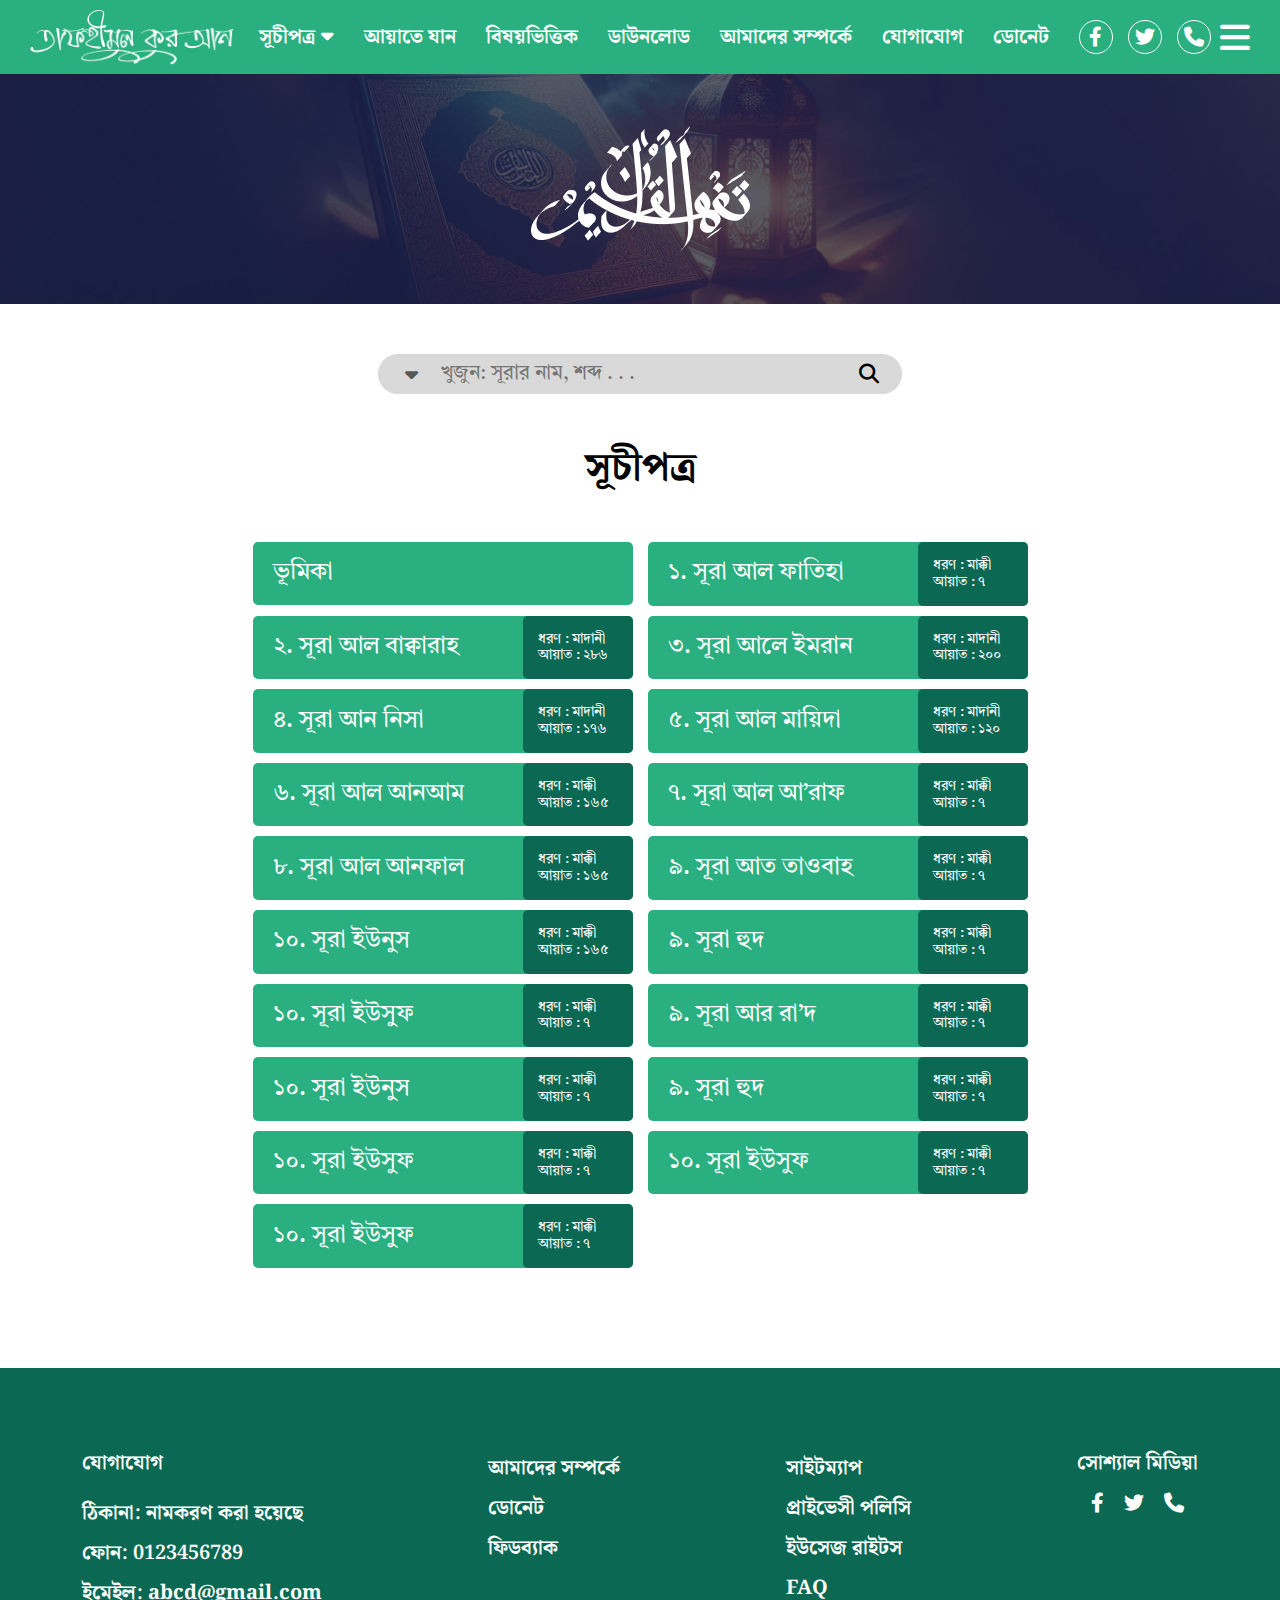
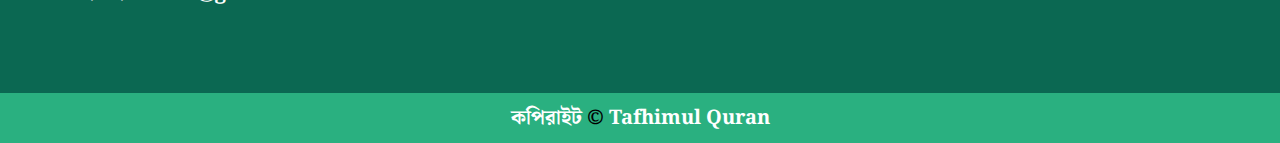
<file: index.html>
<!DOCTYPE html>
<html lang="en">

<head>
    <meta charset="UTF-8">
    <meta http-equiv="X-UA-Compatible" content="IE=edge">
    <meta name="viewport" content="width=device-width, initial-scale=1.0">
    <meta name="Classification" content="Portfolio">
    <meta name="identifier-URL" content="">
    <meta name="directory" content="submission">
    <meta name="category" content="Internet">
    <meta name="coverage" content="Worldwide">
    <meta name="distribution" content="Global">
    <meta name="rating" content="General">
    <meta name="target" content="all">
    <meta name="HandheldFriendly" content="True">
    <meta name="author" content="nextechcode">
    <meta name="developer" content="Alif Sagir">
    <meta name="developer-email" content="alifsagir99@gmail.com">
    <meta name="developer-company" content="nextechcode">
    <meta name="copyright" content="Amber-Personal-portfolio">
    <meta name="revisit" content="1 days">
    <meta name="keywords"
        content="amber, nextechcode, alif sagir, personal portfolio, professional portfolio, freelancer portfolio, creative portfolio personal, portfolio,  cv, vcard, resume, business card, business, designer, agency, html template,
 bootstrap 5, css3, sass, javaScript, responsive, clean, dark, light, sco, minimal, multiple page, modern, creative, freelancer, programmer,">
    <meta name="description" content="Personal-portfolio">
    <meta property="og:title" content="Amber-Personal-portfolio">
    <meta property="og:site_name" content="Amber-Personal-portfolio">
    <meta property="og:description" content="Amber-Personal-portfolio">
    <meta property="og:type" content="Personal portfolio">
    <meta property="og:url" content="/">
    <meta property="og:image" content="./assets/images/logo/dark_logo.png">
    <meta property="og:image:width" content="600">
    <meta property="og:image:height" content="315">
    <meta name="twitter:title" content="Amber Personal portfolio">
    <meta name="twitter:description" content="Amber Personal portfolio">
    <meta name="twitter:image" content="./assets/images/logo/dark_logo.png">
    <meta name="twitter:card" content="summary_large_image">
    <title>Tafhimul Quran</title>
    <link rel="stylesheet" href="./assets/bootstrap/bootstrap.min.css">
    <link rel="stylesheet" href="./assets/icon/fontawesome-free-6.2.0-web/css/all.min.css">
    <link rel="stylesheet" href="./assets/styles/style.css">

</head>

<body>
    <!-- navigation_area start -->
    <nav class="navigation_area">
        <div class="navigation_area_content">
            <!-- nav_logo_area start -->
            <a href="index.html" class="nav_logo_area">
                <img src="./assets/images/logo/logo.png" alt="logo">
            </a>
            <!-- nav_logo_area end -->

            <!-- nav_menu_and_social_media_area start -->
            <div class="nav_menu_and_social_media_area">
                <!-- nav_menu_area start -->
                <div class="nav_menu_area">
                    <ul>
                        <li>
                            <a class="menu" href="#">সূচীপত্র <span class="menu_icon"> <i
                                        class="fa-solid fa-sort-down"></i></span></a>
                        </li>
                        <li>
                            <a class="menu" href="#">আয়াতে যান

                                <!-- POPUP area start -->
                                <div class="form_area">
                                    <form action="#">
                                        <div class="form_input_area">
                                            <div class="form_input">
                                                <label for="#">সূরা সিলেক্ট করুন</label>
                                                <input type="text">
                                            </div>
                                            <div class="form_input">
                                                <label for="#">আয়াত নাম্বার লিখুন</label>
                                                <input type="number">
                                            </div>
                                        </div>
                                        <div class="submit_button_area">
                                            <button class="button">আয়াতে যান</button>
                                            <button class="button">তাফসীরে যান</button>
                                        </div>
                                    </form>
                                </div>
                                <!-- POPUP area end -->
                            </a>

                        </li>
                        <li>
                            <a class="menu" href="subjective.html">বিষয়ভিত্তিক </a>
                        </li>
                        <li>
                            <a class="menu" href="#">ডাউনলোড </a>
                        </li>
                        <li>
                            <a class="menu" href="#">আমাদের সম্পর্কে</a>
                        </li>
                        <li>
                            <a class="menu" href="#">যোগাযোগ</a>
                        </li>
                        <li>
                            <a class="menu" href="#">ডোনেট</a>
                        </li>
                    </ul>
                </div>
                <!-- nav_menu_area end -->

                <!-- social_media_area start -->
                <div class="social_media_area">
                    <ul>
                        <li>
                            <a class="social_media_icon" href="#">
                                <i class="fa-brands fa-facebook-f"></i>
                            </a>
                        </li>
                        <li>
                            <a class="social_media_icon" href="#">
                                <i class="fa-brands fa-twitter"></i>
                            </a>
                        </li>
                        <li>
                            <a class="social_media_icon" href="#">
                                <i class="fa-solid fa-phone"></i>
                            </a>
                        </li>
                    </ul>
                </div>
                <!-- social_media_area end -->
            </div>
            <!-- nav_menu_and_social_media_area end -->

            <!-- menu_bar_area start -->
            <div class="menu_bar_area">
                <a href="#" class="menu_bar_icon">
                    <i class="fa-solid fa-bars"></i>
                </a>
            </div>
            <!-- menu_bar_area end -->

        </div>
    </nav>
    <!-- navigation_area end -->

    <!-- banner_area start -->
    <div class="banner_area" style="background-image: url(./assets/images/banner_image/banner.png);">
        <div class="banner_area_contain" style="background-image: url(./assets/images/banner_image/banner_middle.png);">

        </div>
    </div>
    <!-- banner_area end -->

    <!-- search area start -->
    <div class="search_area">
        <div class="container">
            <div class="search_area_content">
                <form class="form_area" action="#">

                    <!-- drop_down_area start -->
                    <div class="drop_down_area">
                        <button class="drop_down_botton">
                            <i class="fa-solid fa-caret-down"></i>
                        </button>
                    </div>
                    <!-- drop_down_area end -->

                    <!-- search_title_and_search_icon_area start -->
                    <div class="search_title_and_search_icon_area">
                        <input class="input_area" type="text" placeholder="খুজুন: সূরার নাম, শব্দ . . . ">
                        <a href="#" class="seaech_icon">
                            <i class="fa-solid fa-magnifying-glass"></i>
                        </a>

                    </div>
                    <!-- search_title_and_search_icon_area end -->

                </form>
            </div>
        </div>
    </div>
    <!-- search area end -->

    <!-- table of contents start -->
    <div class="table_of_contents_area">
        <div class="container">
            <div class="table_of_contents_area_content">

                <!-- content area title start -->
                <div class="content_area_title">
                    <h2 class="title_text">
                        সূচীপত্র
                    </h2>
                </div>
                <!-- content area title end -->

                <!-- table_of_contents start -->
                <div class="table_of_contents">
                    <div class="table_content">
                        <ul>
                            <!-- item start -->
                            <li>
                                <a href="#" class="item">
                                    <div class="item_area">
                                        <!-- item_name area start -->
                                        <div class="item_name">
                                            <h2 class="introduction_title item_name_title">
                                                ভূমিকা
                                            </h2>
                                        </div>
                                    </div>
                                </a>
                            </li>
                            <!-- item end -->
                            <!-- item start -->
                            <li>
                                <a href="#" class="item">
                                    <div class="item_area">
                                        <!-- item_name area start -->
                                        <div class="item_name">
                                            <h2 class="item_name_title">
                                                ১. সূরা আল ফাতিহা
                                            </h2>
                                        </div>
                                        <!-- item_name area end -->

                                        <!-- place and ayet area start -->
                                        <div class="place_and_ayet_area">
                                            <div class="place_and_ayet_area_content">
                                                <div class="place">
                                                    <h3 class="place_title_and_place">
                                                        <span class="place_title">ধরণ :</span>
                                                        <span class="place">মাক্কী</span>

                                                    </h3>
                                                </div>
                                                <div class="ayet_area">
                                                    <h3 class="ayet_title_and_number_area">
                                                        <span class="ayet_title">আয়াত : </span>
                                                        <span class="ayet_number">৭</span>
                                                    </h3>
                                                </div>
                                            </div>
                                        </div>
                                        <!-- place and ayet area end -->
                                    </div>
                                </a>
                            </li>
                            <!-- item end -->
                            <!-- item start -->
                            <li>
                                <a href="#" class="item">
                                    <div class="item_area">
                                        <!-- item_name area start -->
                                        <div class="item_name">
                                            <h2 class="item_name_title">
                                                ২. সূরা আল বাক্বারাহ
                                            </h2>
                                        </div>
                                        <!-- item_name area end -->

                                        <!-- place and ayet area start -->
                                        <div class="place_and_ayet_area">
                                            <div class="place_and_ayet_area_content">
                                                <div class="place">
                                                    <h3 class="place_title_and_place">
                                                        <span class="place_title">ধরণ :</span>
                                                        <span class="place">মাদানী</span>

                                                    </h3>
                                                </div>
                                                <div class="ayet_area">
                                                    <h3 class="ayet_title_and_number_area">
                                                        <span class="ayet_title">আয়াত : </span>
                                                        <span class="ayet_number">২৮৬</span>
                                                    </h3>
                                                </div>
                                            </div>
                                        </div>
                                        <!-- place and ayet area end -->
                                    </div>
                                </a>
                            </li>
                            <!-- item end -->
                            <!-- item start -->
                            <li>
                                <a href="#" class="item">
                                    <div class="item_area">
                                        <!-- item_name area start -->
                                        <div class="item_name">
                                            <h2 class="item_name_title">
                                                ৩. সূরা আলে ইমরান
                                            </h2>
                                        </div>
                                        <!-- item_name area end -->

                                        <!-- place and ayet area start -->
                                        <div class="place_and_ayet_area">
                                            <div class="place_and_ayet_area_content">
                                                <div class="place">
                                                    <h3 class="place_title_and_place">
                                                        <span class="place_title">ধরণ :</span>
                                                        <span class="place">মাদানী</span>

                                                    </h3>
                                                </div>
                                                <div class="ayet_area">
                                                    <h3 class="ayet_title_and_number_area">
                                                        <span class="ayet_title">আয়াত : </span>
                                                        <span class="ayet_number">২০০</span>
                                                    </h3>
                                                </div>
                                            </div>
                                        </div>
                                        <!-- place and ayet area end -->
                                    </div>
                                </a>
                            </li>
                            <!-- item end -->
                            <!-- item start -->
                            <li>
                                <a href="#" class="item">
                                    <div class="item_area">
                                        <!-- item_name area start -->
                                        <div class="item_name">
                                            <h2 class="item_name_title">
                                                ৪. সূরা আন নিসা
                                            </h2>
                                        </div>
                                        <!-- item_name area end -->

                                        <!-- place and ayet area start -->
                                        <div class="place_and_ayet_area">
                                            <div class="place_and_ayet_area_content">
                                                <div class="place">
                                                    <h3 class="place_title_and_place">
                                                        <span class="place_title">ধরণ :</span>
                                                        <span class="place">মাদানী</span>

                                                    </h3>
                                                </div>
                                                <div class="ayet_area">
                                                    <h3 class="ayet_title_and_number_area">
                                                        <span class="ayet_title">আয়াত : </span>
                                                        <span class="ayet_number">১৭৬</span>
                                                    </h3>
                                                </div>
                                            </div>
                                        </div>
                                        <!-- place and ayet area end -->
                                    </div>
                                </a>
                            </li>
                            <!-- item end -->
                            <!-- item start -->
                            <li>
                                <a href="#" class="item">
                                    <div class="item_area">
                                        <!-- item_name area start -->
                                        <div class="item_name">
                                            <h2 class="item_name_title">
                                                ৫. সূরা আল মায়িদা
                                            </h2>
                                        </div>
                                        <!-- item_name area end -->

                                        <!-- place and ayet area start -->
                                        <div class="place_and_ayet_area">
                                            <div class="place_and_ayet_area_content">
                                                <div class="place">
                                                    <h3 class="place_title_and_place">
                                                        <span class="place_title">ধরণ :</span>
                                                        <span class="place">মাদানী</span>

                                                    </h3>
                                                </div>
                                                <div class="ayet_area">
                                                    <h3 class="ayet_title_and_number_area">
                                                        <span class="ayet_title">আয়াত : </span>
                                                        <span class="ayet_number">১২০</span>
                                                    </h3>
                                                </div>
                                            </div>
                                        </div>
                                        <!-- place and ayet area end -->
                                    </div>
                                </a>
                            </li>
                            <!-- item end -->
                            <!-- item start -->
                            <li>
                                <a href="#" class="item">
                                    <div class="item_area">
                                        <!-- item_name area start -->
                                        <div class="item_name">
                                            <h2 class="item_name_title">
                                                ৬. সূরা আল আনআম
                                            </h2>
                                        </div>
                                        <!-- item_name area end -->

                                        <!-- place and ayet area start -->
                                        <div class="place_and_ayet_area">
                                            <div class="place_and_ayet_area_content">
                                                <div class="place">
                                                    <h3 class="place_title_and_place">
                                                        <span class="place_title">ধরণ :</span>
                                                        <span class="place">মাক্কী</span>

                                                    </h3>
                                                </div>
                                                <div class="ayet_area">
                                                    <h3 class="ayet_title_and_number_area">
                                                        <span class="ayet_title">আয়াত : </span>
                                                        <span class="ayet_number">১৬৫</span>
                                                    </h3>
                                                </div>
                                            </div>
                                        </div>
                                        <!-- place and ayet area end -->
                                    </div>
                                </a>
                            </li>
                            <!-- item end -->
                            <!-- item start -->
                            <li>
                                <a href="#" class="item">
                                    <div class="item_area">
                                        <!-- item_name area start -->
                                        <div class="item_name">
                                            <h2 class="item_name_title">
                                                ৭. সূরা আল আ’রাফ
                                            </h2>
                                        </div>
                                        <!-- item_name area end -->

                                        <!-- place and ayet area start -->
                                        <div class="place_and_ayet_area">
                                            <div class="place_and_ayet_area_content">
                                                <div class="place">
                                                    <h3 class="place_title_and_place">
                                                        <span class="place_title">ধরণ :</span>
                                                        <span class="place">মাক্কী</span>

                                                    </h3>
                                                </div>
                                                <div class="ayet_area">
                                                    <h3 class="ayet_title_and_number_area">
                                                        <span class="ayet_title">আয়াত : </span>
                                                        <span class="ayet_number">৭</span>
                                                    </h3>
                                                </div>
                                            </div>
                                        </div>
                                        <!-- place and ayet area end -->
                                    </div>
                                </a>
                            </li>
                            <!-- item end -->
                            <!-- item start -->
                            <li>
                                <a href="#" class="item">
                                    <div class="item_area">
                                        <!-- item_name area start -->
                                        <div class="item_name">
                                            <h2 class="item_name_title">
                                                ৮. সূরা আল আনফাল
                                            </h2>
                                        </div>
                                        <!-- item_name area end -->

                                        <!-- place and ayet area start -->
                                        <div class="place_and_ayet_area">
                                            <div class="place_and_ayet_area_content">
                                                <div class="place">
                                                    <h3 class="place_title_and_place">
                                                        <span class="place_title">ধরণ :</span>
                                                        <span class="place">মাক্কী</span>

                                                    </h3>
                                                </div>
                                                <div class="ayet_area">
                                                    <h3 class="ayet_title_and_number_area">
                                                        <span class="ayet_title">আয়াত : </span>
                                                        <span class="ayet_number">১৬৫</span>
                                                    </h3>
                                                </div>
                                            </div>
                                        </div>
                                        <!-- place and ayet area end -->
                                    </div>
                                </a>
                            </li>
                            <!-- item end -->
                            <!-- item start -->
                            <li>
                                <a href="#" class="item">
                                    <div class="item_area">
                                        <!-- item_name area start -->
                                        <div class="item_name">
                                            <h2 class="item_name_title">
                                                ৯. সূরা আত তাওবাহ
                                            </h2>
                                        </div>
                                        <!-- item_name area end -->

                                        <!-- place and ayet area start -->
                                        <div class="place_and_ayet_area">
                                            <div class="place_and_ayet_area_content">
                                                <div class="place">
                                                    <h3 class="place_title_and_place">
                                                        <span class="place_title">ধরণ :</span>
                                                        <span class="place">মাক্কী</span>

                                                    </h3>
                                                </div>
                                                <div class="ayet_area">
                                                    <h3 class="ayet_title_and_number_area">
                                                        <span class="ayet_title">আয়াত : </span>
                                                        <span class="ayet_number">৭</span>
                                                    </h3>
                                                </div>
                                            </div>
                                        </div>
                                        <!-- place and ayet area end -->
                                    </div>
                                </a>
                            </li>
                            <!-- item end -->
                            <!-- item start -->
                            <li>
                                <a href="#" class="item">
                                    <div class="item_area">
                                        <!-- item_name area start -->
                                        <div class="item_name">
                                            <h2 class="item_name_title">
                                                ১০. সূরা ইউনুস
                                            </h2>
                                        </div>
                                        <!-- item_name area end -->

                                        <!-- place and ayet area start -->
                                        <div class="place_and_ayet_area">
                                            <div class="place_and_ayet_area_content">
                                                <div class="place">
                                                    <h3 class="place_title_and_place">
                                                        <span class="place_title">ধরণ :</span>
                                                        <span class="place">মাক্কী</span>

                                                    </h3>
                                                </div>
                                                <div class="ayet_area">
                                                    <h3 class="ayet_title_and_number_area">
                                                        <span class="ayet_title">আয়াত : </span>
                                                        <span class="ayet_number">১৬৫</span>
                                                    </h3>
                                                </div>
                                            </div>
                                        </div>
                                        <!-- place and ayet area end -->
                                    </div>
                                </a>
                            </li>
                            <!-- item end -->
                            <!-- item start -->
                            <li>
                                <a href="#" class="item">
                                    <div class="item_area">
                                        <!-- item_name area start -->
                                        <div class="item_name">
                                            <h2 class="item_name_title">
                                                ৯. সূরা হুদ
                                            </h2>
                                        </div>
                                        <!-- item_name area end -->

                                        <!-- place and ayet area start -->
                                        <div class="place_and_ayet_area">
                                            <div class="place_and_ayet_area_content">
                                                <div class="place">
                                                    <h3 class="place_title_and_place">
                                                        <span class="place_title">ধরণ :</span>
                                                        <span class="place">মাক্কী</span>

                                                    </h3>
                                                </div>
                                                <div class="ayet_area">
                                                    <h3 class="ayet_title_and_number_area">
                                                        <span class="ayet_title">আয়াত : </span>
                                                        <span class="ayet_number">৭</span>
                                                    </h3>
                                                </div>
                                            </div>
                                        </div>
                                        <!-- place and ayet area end -->
                                    </div>
                                </a>
                            </li>
                            <!-- item end -->
                            <!-- item start -->
                            <li>
                                <a href="#" class="item">
                                    <div class="item_area">
                                        <!-- item_name area start -->
                                        <div class="item_name">
                                            <h2 class="item_name_title">
                                                ১০. সূরা ইউসুফ
                                            </h2>
                                        </div>
                                        <!-- item_name area end -->

                                        <!-- place and ayet area start -->
                                        <div class="place_and_ayet_area">
                                            <div class="place_and_ayet_area_content">
                                                <div class="place">
                                                    <h3 class="place_title_and_place">
                                                        <span class="place_title">ধরণ :</span>
                                                        <span class="place">মাক্কী</span>

                                                    </h3>
                                                </div>
                                                <div class="ayet_area">
                                                    <h3 class="ayet_title_and_number_area">
                                                        <span class="ayet_title">আয়াত : </span>
                                                        <span class="ayet_number">৭</span>
                                                    </h3>
                                                </div>
                                            </div>
                                        </div>
                                        <!-- place and ayet area end -->
                                    </div>
                                </a>
                            </li>
                            <!-- item end -->
                            <!-- item start -->
                            <li>
                                <a href="#" class="item">
                                    <div class="item_area">
                                        <!-- item_name area start -->
                                        <div class="item_name">
                                            <h2 class="item_name_title">
                                                ৯. সূরা আর রা’দ
                                            </h2>
                                        </div>
                                        <!-- item_name area end -->

                                        <!-- place and ayet area start -->
                                        <div class="place_and_ayet_area">
                                            <div class="place_and_ayet_area_content">
                                                <div class="place">
                                                    <h3 class="place_title_and_place">
                                                        <span class="place_title">ধরণ :</span>
                                                        <span class="place">মাক্কী</span>

                                                    </h3>
                                                </div>
                                                <div class="ayet_area">
                                                    <h3 class="ayet_title_and_number_area">
                                                        <span class="ayet_title">আয়াত : </span>
                                                        <span class="ayet_number">৭</span>
                                                    </h3>
                                                </div>
                                            </div>
                                        </div>
                                        <!-- place and ayet area end -->
                                    </div>
                                </a>
                            </li>
                            <!-- item end -->
                            <!-- item start -->
                            <li>
                                <a href="#" class="item">
                                    <div class="item_area">
                                        <!-- item_name area start -->
                                        <div class="item_name">
                                            <h2 class="item_name_title">
                                                ১০. সূরা ইউনুস
                                            </h2>
                                        </div>
                                        <!-- item_name area end -->

                                        <!-- place and ayet area start -->
                                        <div class="place_and_ayet_area">
                                            <div class="place_and_ayet_area_content">
                                                <div class="place">
                                                    <h3 class="place_title_and_place">
                                                        <span class="place_title">ধরণ :</span>
                                                        <span class="place">মাক্কী</span>

                                                    </h3>
                                                </div>
                                                <div class="ayet_area">
                                                    <h3 class="ayet_title_and_number_area">
                                                        <span class="ayet_title">আয়াত : </span>
                                                        <span class="ayet_number">৭</span>
                                                    </h3>
                                                </div>
                                            </div>
                                        </div>
                                        <!-- place and ayet area end -->
                                    </div>
                                </a>
                            </li>
                            <!-- item end -->
                            <!-- item start -->
                            <li>
                                <a href="#" class="item">
                                    <div class="item_area">
                                        <!-- item_name area start -->
                                        <div class="item_name">
                                            <h2 class="item_name_title">
                                                ৯. সূরা হুদ
                                            </h2>
                                        </div>
                                        <!-- item_name area end -->

                                        <!-- place and ayet area start -->
                                        <div class="place_and_ayet_area">
                                            <div class="place_and_ayet_area_content">
                                                <div class="place">
                                                    <h3 class="place_title_and_place">
                                                        <span class="place_title">ধরণ :</span>
                                                        <span class="place">মাক্কী</span>

                                                    </h3>
                                                </div>
                                                <div class="ayet_area">
                                                    <h3 class="ayet_title_and_number_area">
                                                        <span class="ayet_title">আয়াত : </span>
                                                        <span class="ayet_number">৭</span>
                                                    </h3>
                                                </div>
                                            </div>
                                        </div>
                                        <!-- place and ayet area end -->
                                    </div>
                                </a>
                            </li>
                            <!-- item end -->
                            <!-- item start -->
                            <li>
                                <a href="#" class="item">
                                    <div class="item_area">
                                        <!-- item_name area start -->
                                        <div class="item_name">
                                            <h2 class="item_name_title">
                                                ১০. সূরা ইউসুফ
                                            </h2>
                                        </div>
                                        <!-- item_name area end -->

                                        <!-- place and ayet area start -->
                                        <div class="place_and_ayet_area">
                                            <div class="place_and_ayet_area_content">
                                                <div class="place">
                                                    <h3 class="place_title_and_place">
                                                        <span class="place_title">ধরণ :</span>
                                                        <span class="place">মাক্কী</span>

                                                    </h3>
                                                </div>
                                                <div class="ayet_area">
                                                    <h3 class="ayet_title_and_number_area">
                                                        <span class="ayet_title">আয়াত : </span>
                                                        <span class="ayet_number">৭</span>
                                                    </h3>
                                                </div>
                                            </div>
                                        </div>
                                        <!-- place and ayet area end -->
                                    </div>
                                </a>
                            </li>
                            <!-- item end -->
                            <!-- item start -->
                            <li>
                                <a href="#" class="item">
                                    <div class="item_area">
                                        <!-- item_name area start -->
                                        <div class="item_name">
                                            <h2 class="item_name_title">
                                                ১০. সূরা ইউসুফ
                                            </h2>
                                        </div>
                                        <!-- item_name area end -->

                                        <!-- place and ayet area start -->
                                        <div class="place_and_ayet_area">
                                            <div class="place_and_ayet_area_content">
                                                <div class="place">
                                                    <h3 class="place_title_and_place">
                                                        <span class="place_title">ধরণ :</span>
                                                        <span class="place">মাক্কী</span>

                                                    </h3>
                                                </div>
                                                <div class="ayet_area">
                                                    <h3 class="ayet_title_and_number_area">
                                                        <span class="ayet_title">আয়াত : </span>
                                                        <span class="ayet_number">৭</span>
                                                    </h3>
                                                </div>
                                            </div>
                                        </div>
                                        <!-- place and ayet area end -->
                                    </div>
                                </a>
                            </li>
                            <!-- item end -->
                            <!-- item start -->
                            <li>
                                <a href="#" class="item">
                                    <div class="item_area">
                                        <!-- item_name area start -->
                                        <div class="item_name">
                                            <h2 class="item_name_title">
                                                ১০. সূরা ইউসুফ
                                            </h2>
                                        </div>
                                        <!-- item_name area end -->

                                        <!-- place and ayet area start -->
                                        <div class="place_and_ayet_area">
                                            <div class="place_and_ayet_area_content">
                                                <div class="place">
                                                    <h3 class="place_title_and_place">
                                                        <span class="place_title">ধরণ :</span>
                                                        <span class="place">মাক্কী</span>

                                                    </h3>
                                                </div>
                                                <div class="ayet_area">
                                                    <h3 class="ayet_title_and_number_area">
                                                        <span class="ayet_title">আয়াত : </span>
                                                        <span class="ayet_number">৭</span>
                                                    </h3>
                                                </div>
                                            </div>
                                        </div>
                                        <!-- place and ayet area end -->
                                    </div>
                                </a>
                            </li>
                            <!-- item end -->

                        </ul>
                    </div>

                </div>
                <!-- table_of_contents end-->

            </div>
        </div>
    </div>
    <!-- table of contents end -->

    <!-- footer_area start -->
    <div class="footer_area">
        <div class="container">
            <div class="footer_area_content">

                <ul>
                    <li>
                        <div class="footer_content_title">
                            <p class="footer_content_title_text">যোগাযোগ</p>
                        </div>

                        <div class="footer_content_area">
                            <div class="footer_content">
                                <span class="content_title">ঠিকানা:</span>
                                <a href="#" class="content">নামকরণ করা হয়েছে</a>
                            </div>
                            <div class="footer_content">
                                <span class="content_title">ফোন:</span>
                                <a href="#" class="content">0123456789</a>
                            </div>
                            <div class="footer_content">
                                <span class="content_title">ইমেইল:</span>
                                <a href="#" class="content">abcd@gmail.com</a>
                            </div>
                        </div>

                    </li>
                    <li>
                        <div class="footer_content_area">
                            <div class="footer_content">
                                <a href="#" class="content">আমাদের সম্পর্কে</a>
                            </div>
                            <div class="footer_content">
                                <a href="#" class="content">ডোনেট</a>
                            </div>
                            <div class="footer_content">
                                <a href="#" class="content">ফিডব্যাক</a>
                            </div>
                        </div>

                    </li>
                    <li>
                        <div class="footer_content_area">
                            <div class="footer_content">
                                <a href="#" class="content">সাইটম্যাপ</a>
                            </div>
                            <div class="footer_content">
                                <a href="#" class="content">প্রাইভেসী পলিসি</a>
                            </div>
                            <div class="footer_content">
                                <a href="#" class="content">ইউসেজ রাইটস</a>
                            </div>
                            <div class="footer_content">
                                <a href="#" class="content">FAQ</a>
                            </div>
                        </div>

                    </li>
                    <li>
                        <div class="footer_content_title">
                            <p class="footer_content_title_text">সোশ্যাল মিডিয়া</p>
                        </div>

                        <div class="footer_social_media">
                            <div class="footer_social_media_area">
                                <div class="social_media">
                                    <a href="#" class="social_media_icon"><i class="fa-brands fa-facebook-f"></i></a>
                                </div>
                                <div class="social_media">
                                    <a href="#" class="social_media_icon"><i class="fa-brands fa-twitter"></i></a>
                                </div>
                                <div class="social_media">
                                    <a href="#" class="social_media_icon"><i class="fa-solid fa-phone"></i></a>
                                </div>
                            </div>
                        </div>

                    </li>

                </ul>

            </div>
        </div>
    </div>
    <div class="copyright_area">
        <div class="container">
            <div class="copyright_area_content">
                <span class="copyright_text">
                    কপিরাইট <span class="copyright_icon">©</span>  <a href="#" class="copyright_click">Tafhimul Quran</a> 
                </span>
            </div>
        </div>
    </div>
    <!-- footer_area end-->

</body>

</html>
</file>
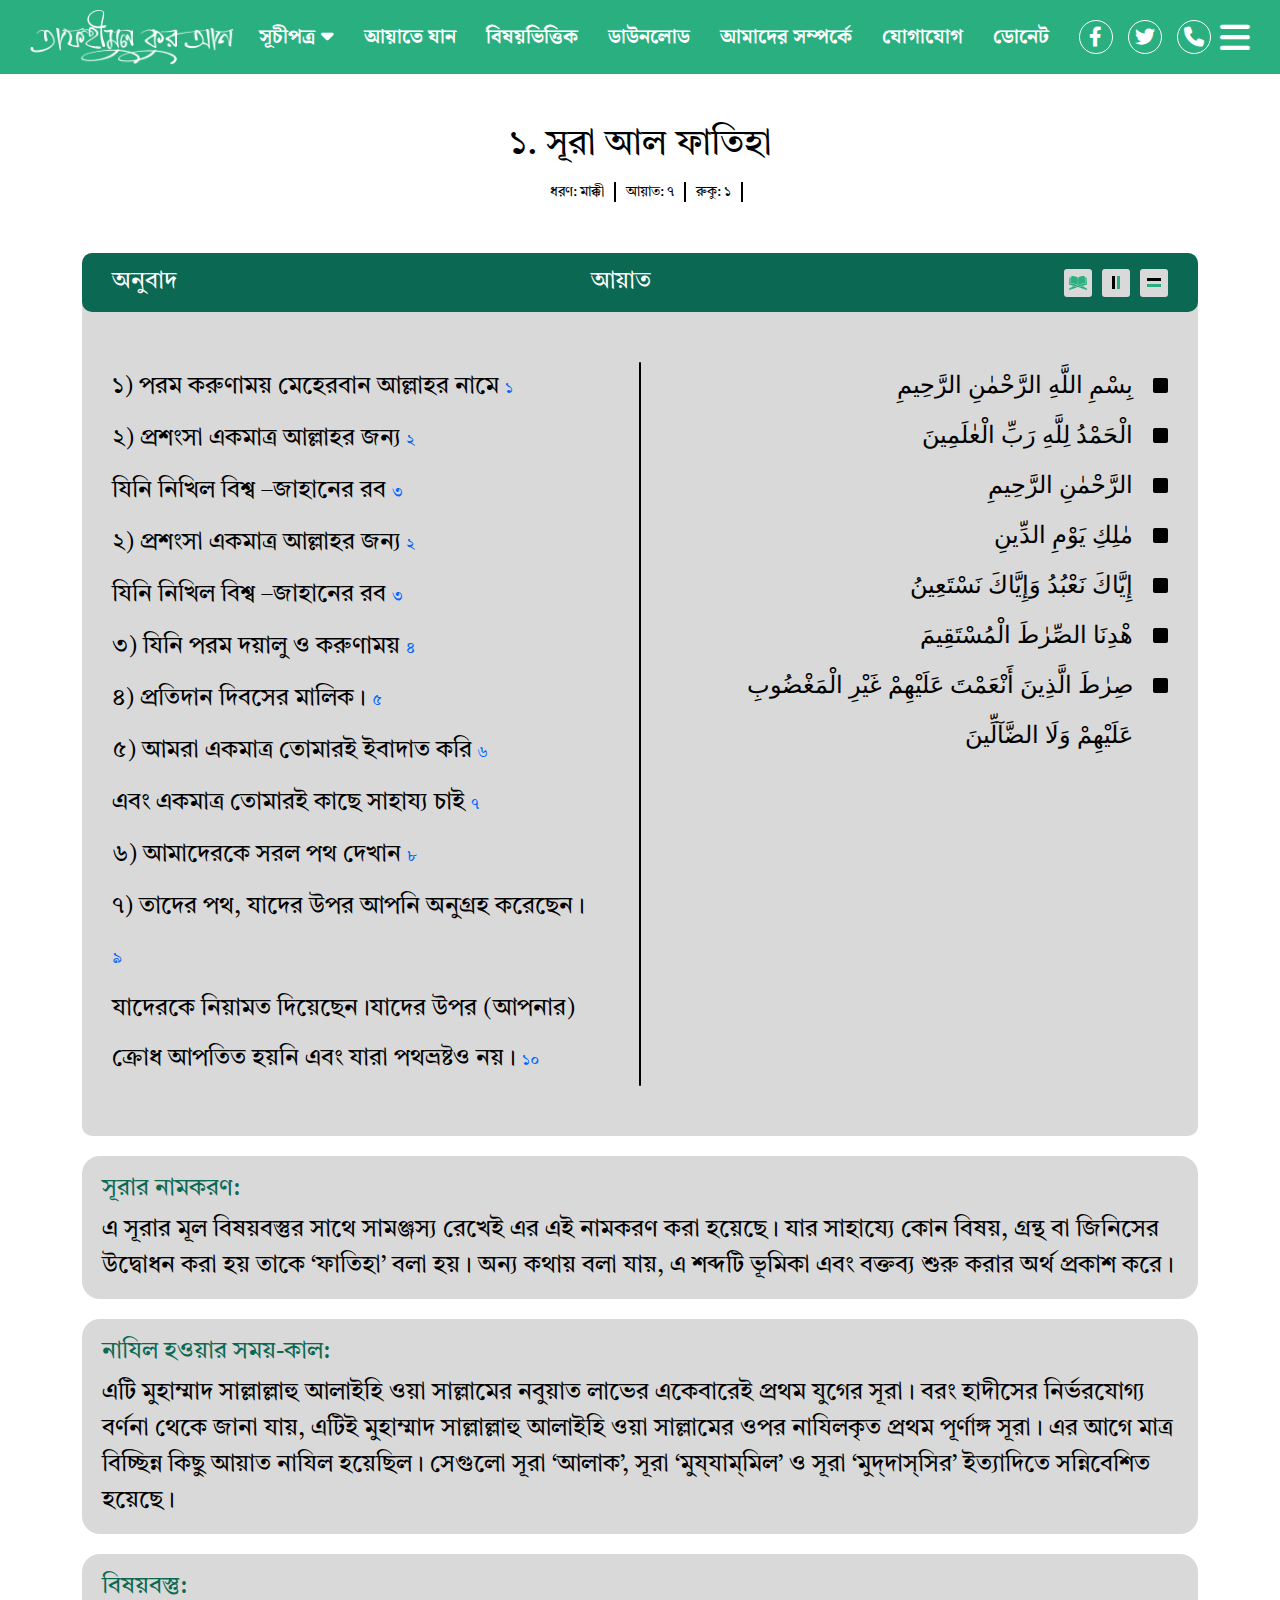
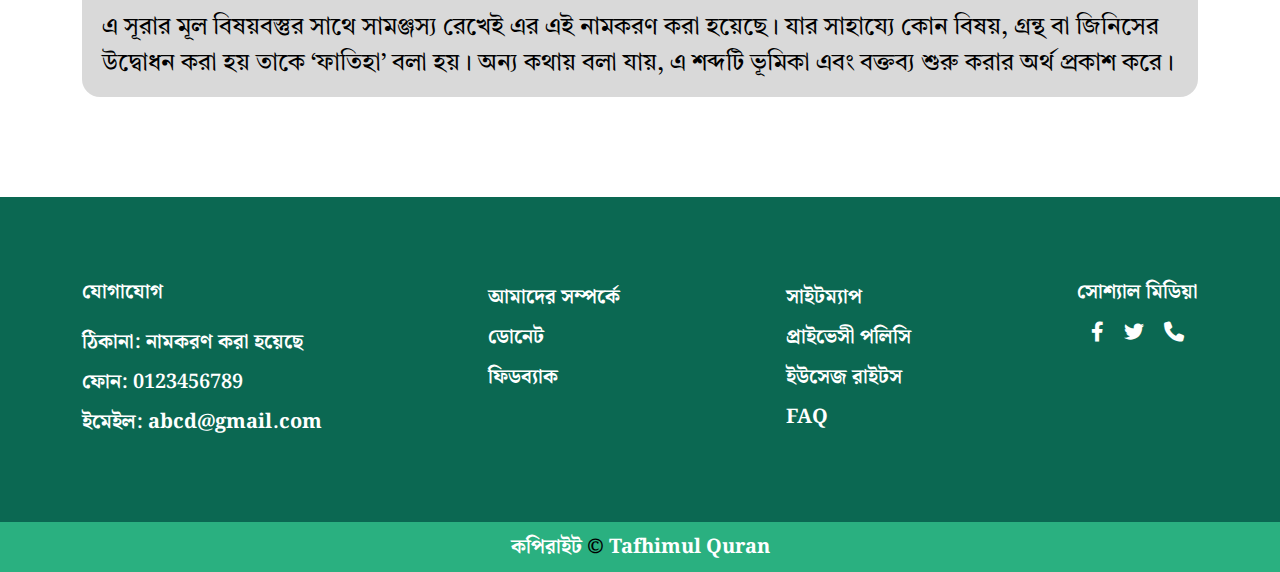
<file: subjective.html>
<!DOCTYPE html>
<html lang="en">

<head>
    <meta charset="UTF-8">
    <meta http-equiv="X-UA-Compatible" content="IE=edge">
    <meta name="viewport" content="width=device-width, initial-scale=1.0">
    <meta name="Classification" content="Portfolio">
    <meta name="identifier-URL" content="">
    <meta name="directory" content="submission">
    <meta name="category" content="Internet">
    <meta name="coverage" content="Worldwide">
    <meta name="distribution" content="Global">
    <meta name="rating" content="General">
    <meta name="target" content="all">
    <meta name="HandheldFriendly" content="True">
    <meta name="author" content="nextechcode">
    <meta name="developer" content="Alif Sagir">
    <meta name="developer-email" content="alifsagir99@gmail.com">
    <meta name="developer-company" content="nextechcode">
    <meta name="copyright" content="Amber-Personal-portfolio">
    <meta name="revisit" content="1 days">
    <meta name="keywords"
        content="amber, nextechcode, alif sagir, personal portfolio, professional portfolio, freelancer portfolio, creative portfolio personal, portfolio,  cv, vcard, resume, business card, business, designer, agency, html template,
 bootstrap 5, css3, sass, javaScript, responsive, clean, dark, light, sco, minimal, multiple page, modern, creative, freelancer, programmer,">
    <meta name="description" content="Personal-portfolio">
    <meta property="og:title" content="Amber-Personal-portfolio">
    <meta property="og:site_name" content="Amber-Personal-portfolio">
    <meta property="og:description" content="Amber-Personal-portfolio">
    <meta property="og:type" content="Personal portfolio">
    <meta property="og:url" content="/">
    <meta property="og:image" content="./assets/images/logo/dark_logo.png">
    <meta property="og:image:width" content="600">
    <meta property="og:image:height" content="315">
    <meta name="twitter:title" content="Amber Personal portfolio">
    <meta name="twitter:description" content="Amber Personal portfolio">
    <meta name="twitter:image" content="./assets/images/logo/dark_logo.png">
    <meta name="twitter:card" content="summary_large_image">
    <title>Tafhimul Quran</title>
    <link rel="stylesheet" href="./assets/bootstrap/bootstrap.min.css">
    <link rel="stylesheet" href="./assets/icon/fontawesome-free-6.2.0-web/css/all.min.css">
    <link rel="stylesheet" href="./assets/styles/style.css">

</head>

<body>
    <!-- navigation_area start -->
    <nav class="navigation_area">
        <div class="navigation_area_content">
            <!-- nav_logo_area start -->
            <a href="index.html" class="nav_logo_area">
                <img src="./assets/images/logo/logo.png" alt="logo">
            </a>
            <!-- nav_logo_area end -->

            <!-- nav_menu_and_social_media_area start -->
            <div class="nav_menu_and_social_media_area">
                <!-- nav_menu_area start -->
                <div class="nav_menu_area">
                    <ul>
                        <li>
                            <a class="menu" href="#">সূচীপত্র <span class="menu_icon"> <i
                                        class="fa-solid fa-sort-down"></i></span></a>
                        </li>
                        <li>
                            <a class="menu" href="#">আয়াতে যান

                                <!-- POPUP area start -->
                                <div class="form_area">
                                    <form action="#">
                                        <div class="form_input_area">
                                            <div class="form_input">
                                                <label for="#">সূরা সিলেক্ট করুন</label>
                                                <input type="text">
                                            </div>
                                            <div class="form_input">
                                                <label for="#">আয়াত নাম্বার লিখুন</label>
                                                <input type="number">
                                            </div>
                                        </div>
                                        <div class="submit_button_area">
                                            <button class="button">আয়াতে যান</button>
                                            <button class="button">তাফসীরে যান</button>
                                        </div>
                                    </form>
                                </div>
                                <!-- POPUP area end -->
                            </a>

                        </li>
                        <li>
                            <a class="menu" href="subjective.html">বিষয়ভিত্তিক </a>
                        </li>
                        <li>
                            <a class="menu" href="#">ডাউনলোড </a>
                        </li>
                        <li>
                            <a class="menu" href="#">আমাদের সম্পর্কে</a>
                        </li>
                        <li>
                            <a class="menu" href="#">যোগাযোগ</a>
                        </li>
                        <li>
                            <a class="menu" href="#">ডোনেট</a>
                        </li>
                    </ul>
                </div>
                <!-- nav_menu_area end -->

                <!-- social_media_area start -->
                <div class="social_media_area">
                    <ul>
                        <li>
                            <a class="social_media_icon" href="#">
                                <i class="fa-brands fa-facebook-f"></i>
                            </a>
                        </li>
                        <li>
                            <a class="social_media_icon" href="#">
                                <i class="fa-brands fa-twitter"></i>
                            </a>
                        </li>
                        <li>
                            <a class="social_media_icon" href="#">
                                <i class="fa-solid fa-phone"></i>
                            </a>
                        </li>
                    </ul>
                </div>
                <!-- social_media_area end -->
            </div>
            <!-- nav_menu_and_social_media_area end -->

            <!-- menu_bar_area start -->
            <div class="menu_bar_area">
                <a href="#" class="menu_bar_icon">
                    <i class="fa-solid fa-bars"></i>
                </a>
            </div>
            <!-- menu_bar_area end -->

        </div>
    </nav>
    <!-- navigation_area end -->

    <!-- sura_name_area start -->
    <div class="sura_name_area">
        <div class="container">
            <div class="sura_name_area_content">

                <div class="sura_name">
                    <h2 class="sura_name_title">
                        <span class="title_text">
                            ১.
                        </span>
                        <span class="title_text">
                            সূরা আল ফাতিহা
                        </span>

                    </h2>
                </div>

                <div class="sura_type_ayet_ruku_area">
                    <div class="type_area type_ayet_ruku_text">
                        <span class="text">
                            ধরণ:
                        </span>
                        <span class="text">
                            মাক্কী
                        </span>
                    </div>
                    <div class="ayet_area type_ayet_ruku_text">
                        <span class="text">
                            আয়াত:
                        </span>
                        <span class="text">
                            ৭
                        </span>
                    </div>
                    <div class="ruku_area type_ayet_ruku_text">
                        <span class="text">
                            রুকু:
                        </span>
                        <span class="text">
                            ১
                        </span>
                    </div>
                </div>

            </div>
        </div>
    </div>
    <!-- sura_name_area end -->

    <!-- sura_and_translation_area start -->
    <div class="sura_and_translation_area">
        <div class="container">
            <div class="sura_and_translation_area_content">

                <!-- translation_and_ayet-title area start-->
                <div class="translation-title_ayet-title_and_site-menu">
                    <div class="translation-title translation_and_ayet-title">
                        <h2 class="text">অনুবাদ</h2>
                    </div>
                    <div class="ayet-title translation_and_ayet-title">
                        <h2 class="text">আয়াত</h2>
                    </div>
                    <div class="site-menu">
                        <ul>
                            <li>
                                <a href="#">
                                    <img src="./assets/images/sura_details_area/quran.png" alt="quran">
                                </a>
                                <a href="#" class="grip-lines-vertical_a">
                                    <span class="grip-lines-vertical"></span>
                                    <span class="grip-lines-vertical grip-lines-vertical_2"></span>
                                </a>
                                <a href="#" class="grip-lines_a">

                                    <span class="grip-lines"></span>
                                    <span class="grip-lines grip-lines_2"></span>
                                </a>
                            </li>
                        </ul>
                    </div>
                </div>
                <!-- translation_and_ayet-title area end-->

                <!-- sura_and_translation area start -->
                <div class="sura_and_translation">
                    <!-- translation_area start -->
                    <div class="translation_area">
                        <ul>
                            <li>
                                <p class="translation_text">
                                    <a href="#" class="text_click">
                                        <span>১)</span>
                                        <span>পরম করুণাময় মেহেরবান আল্লাহর নামে <span class="ruku_no">১</span></span>
                                    </a>
                                </p>
                            </li>

                            <li>
                                <p class="translation_text">
                                    <a href="#" class="text_click">
                                        <span>২)</span>
                                        <span> প্রশংসা একমাত্র আল্লাহর জন্য </span>
                                        <span class="ruku_no">২</span>
                                    </a>
                                    <a href="#" class="text_click">
                                        <span> যিনি নিখিল বিশ্ব –জাহানের রব <span class="ruku_no">৩</span></span>
                                    </a>

                                </p>
                            </li>
                            <li>
                                <p class="translation_text">
                                    <a href="#" class="text_click">
                                        <span>২)</span>
                                        <span> প্রশংসা একমাত্র আল্লাহর জন্য </span>
                                        <span class="ruku_no">২</span>
                                    </a>
                                    <a href="#" class="text_click">
                                        <span> যিনি নিখিল বিশ্ব –জাহানের রব <span class="ruku_no">৩</span></span>
                                    </a>
                                </p>
                            </li>
                            <li>
                                <p class="translation_text">
                                    <a href="#" class="text_click"><span>৩)</span>
                                        <span>যিনি পরম দয়ালু ও করুণাময় <span class="ruku_no">৪</span></span>
                                    </a>
                                </p>
                            </li>
                            <li>
                                <p class="translation_text">
                                    <a href="#" class="text_click">
                                        <span>৪)</span>
                                        <span> প্রতিদান দিবসের মালিক। <span class="ruku_no">৫</span></span>
                                    </a>
                                </p>
                            </li>
                            <li>
                                <p class="translation_text">
                                    <a href="#" class="text_click">
                                        <span>৫)</span>
                                        <span>আমরা একমাত্র তোমারই ইবাদাত করি</span>
                                        <span class="ruku_no">৬</span>
                                    </a>
                                    <a href="#" class="text_click">
                                        <span>এবং একমাত্র তোমারই কাছে সাহায্য চাই <span class="ruku_no">৭</span></span>
                                    </a>

                                </p>
                            </li>
                            <li>
                                <p class="translation_text">
                                    <a href="#" class="text_click">
                                        <span>৬)</span>
                                        <span>আমাদেরকে সরল পথ দেখান <span class="ruku_no">৮</span></span>
                                    </a>
                                </p>
                            </li>
                            <li>
                                <p class="translation_text">
                                    <a href="#" class="text_click">
                                        <span>৭)</span>
                                        <span>তাদের পথ, যাদের উপর আপনি অনুগ্রহ করেছেন। </span>
                                        <span class="ruku_no">৯</span>
                                    </a>
                                    <a href="#" class="text_click">
                                        <span>যাদেরকে নিয়ামত দিয়েছেন।যাদের উপর (আপনার) ক্রোধ
                                            আপতিত হয়নি এবং যারা পথভ্রষ্টও নয়। <span class="ruku_no">১০</span> </span>
                                    </a>
                                </p>
                            </li>
                        </ul>
                    </div>
                    <!-- translation_area end -->

                    <!-- sura_area start -->
                    <div class="sura_area">
                        <ul>
                            <li>
                                <p class="sura_text">
                                    بِسْمِ اللَّهِ الرَّحْمٰنِ الرَّحِيمِ
                                </p>
                            </li>
                            <li>
                                <p class="sura_text">
                                    الْحَمْدُ لِلَّهِ رَبِّ الْعٰلَمِينَ

                                </p>
                            </li>
                            <li>
                                <p class="sura_text">
                                    الرَّحْمٰنِ الرَّحِيمِ

                                </p>
                            </li>
                            <li>
                                <p class="sura_text">
                                    مٰلِكِ يَوْمِ الدِّينِ


                                </p>
                            </li>
                            <li>
                                <p class="sura_text">
                                    إِيَّاكَ نَعْبُدُ وَإِيَّاكَ نَسْتَعِينُ


                                </p>
                            </li>
                            <li>
                                <p class="sura_text">
                                    هْدِنَا الصِّرٰطَ الْمُسْتَقِيمَ


                                </p>
                            </li>
                            <li>
                                <p class="sura_text">
                                    صِرٰطَ الَّذِينَ أَنْعَمْتَ عَلَيْهِمْ
                                    غَيْرِ الْمَغْضُوبِ عَلَيْهِمْ وَلَا الضَّآلِّينَ
                                </p>
                            </li>

                        </ul>
                    </div>
                    <!-- sura_area end -->
                </div>
                <!-- sura_and_translation area end-->

            </div>
        </div>
    </div>
    <!--sura_and_translation_area end -->

    <!-- sura_history_area start -->
    <div class="sura_history_area">
        <div class="container">
            <div class="sura_history_area_content">

                <!-- sura_history start -->
                <div class="sura_history">
                    <div class="history_title">
                        <p class="title_text">
                            সূরার নামকরণ:
                        </p>
                    </div>
                    <div class="history_description">
                        <p class="description_text">
                            এ সূরার মূল বিষয়বস্তুর সাথে সামঞ্জস্য রেখেই এর এই নামকরণ করা হয়েছে। যার সাহায্যে কোন বিষয়,
                            গ্রন্থ বা জিনিসের
                            উদ্বোধন করা হয় তাকে ‘ফাতিহা’ বলা হয়। অন্য কথায় বলা যায়, এ শব্দটি ভূমিকা এবং বক্তব্য শুরু
                            করার অর্থ প্রকাশ করে।
                        </p>
                    </div>
                </div>
                <!-- sura_history end -->
                <!-- sura_history start -->
                <div class="sura_history">
                    <div class="history_title">
                        <p class="title_text">
                            নাযিল হওয়ার সময়-কাল:
                        </p>
                    </div>
                    <div class="history_description">
                        <p class="description_text">
                            এটি মুহাম্মাদ সাল্লাল্লাহু আলাইহি ওয়া সাল্লামের নবুয়াত লাভের একেবারেই প্রথম যুগের সূরা। বরং
                            হাদীসের নির্ভরযোগ্য বর্ণনা
                            থেকে জানা যায়, এটিই মুহাম্মাদ সাল্লাল্লাহু আলাইহি ওয়া সাল্লামের ওপর নাযিলকৃত প্রথম পূর্ণাঙ্গ
                            সূরা। এর আগে মাত্র বিচ্ছিন্ন
                            কিছু আয়াত নাযিল হয়েছিল। সেগুলো সূরা ‘আলাক’, সূরা ‘মুয্‌যাম্‌মিল’ ও সূরা ‘মুদ্‌দাস্‌সির’
                            ইত্যাদিতে সন্নিবেশিত হয়েছে।
                        </p>
                    </div>
                </div>
                <!-- sura_history end -->
                <!-- sura_history start -->
                <div class="sura_history">
                    <div class="history_title">
                        <p class="title_text">
                            বিষয়বস্তু:
                        </p>
                    </div>
                    <div class="history_description">
                        <p class="description_text">
                            এ সূরার মূল বিষয়বস্তুর সাথে সামঞ্জস্য রেখেই এর এই নামকরণ করা হয়েছে। যার সাহায্যে কোন বিষয়,
                            গ্রন্থ বা জিনিসের
                            উদ্বোধন করা হয় তাকে ‘ফাতিহা’ বলা হয়। অন্য কথায় বলা যায়, এ শব্দটি ভূমিকা এবং বক্তব্য শুরু
                            করার অর্থ প্রকাশ করে।
                        </p>
                    </div>
                </div>
                <!-- sura_history end -->

            </div>
        </div>
    </div>
    <!-- sura_history_area end-->

    <!-- footer_area start -->
    <div class="footer_area">
        <div class="container">
            <div class="footer_area_content">

                <ul>
                    <li>
                        <div class="footer_content_title">
                            <p class="footer_content_title_text">যোগাযোগ</p>
                        </div>

                        <div class="footer_content_area">
                            <div class="footer_content">
                                <span class="content_title">ঠিকানা:</span>
                                <a href="#" class="content">নামকরণ করা হয়েছে</a>
                            </div>
                            <div class="footer_content">
                                <span class="content_title">ফোন:</span>
                                <a href="#" class="content">0123456789</a>
                            </div>
                            <div class="footer_content">
                                <span class="content_title">ইমেইল:</span>
                                <a href="#" class="content">abcd@gmail.com</a>
                            </div>
                        </div>

                    </li>
                    <li>
                        <div class="footer_content_area">
                            <div class="footer_content">
                                <a href="#" class="content">আমাদের সম্পর্কে</a>
                            </div>
                            <div class="footer_content">
                                <a href="#" class="content">ডোনেট</a>
                            </div>
                            <div class="footer_content">
                                <a href="#" class="content">ফিডব্যাক</a>
                            </div>
                        </div>

                    </li>
                    <li>
                        <div class="footer_content_area">
                            <div class="footer_content">
                                <a href="#" class="content">সাইটম্যাপ</a>
                            </div>
                            <div class="footer_content">
                                <a href="#" class="content">প্রাইভেসী পলিসি</a>
                            </div>
                            <div class="footer_content">
                                <a href="#" class="content">ইউসেজ রাইটস</a>
                            </div>
                            <div class="footer_content">
                                <a href="#" class="content">FAQ</a>
                            </div>
                        </div>

                    </li>
                    <li>
                        <div class="footer_content_title">
                            <p class="footer_content_title_text">সোশ্যাল মিডিয়া</p>
                        </div>

                        <div class="footer_social_media">
                            <div class="footer_social_media_area">
                                <div class="social_media">
                                    <a href="#" class="social_media_icon"><i class="fa-brands fa-facebook-f"></i></a>
                                </div>
                                <div class="social_media">
                                    <a href="#" class="social_media_icon"><i class="fa-brands fa-twitter"></i></a>
                                </div>
                                <div class="social_media">
                                    <a href="#" class="social_media_icon"><i class="fa-solid fa-phone"></i></a>
                                </div>
                            </div>
                        </div>

                    </li>

                </ul>

            </div>
        </div>
    </div>
    <div class="copyright_area">
        <div class="container">
            <div class="copyright_area_content">
                <span class="copyright_text">
                    কপিরাইট <span class="copyright_icon">©</span> <a href="#" class="copyright_click">Tafhimul Quran</a>
                </span>
            </div>
        </div>
    </div>
    <!-- footer_area end-->

</body>

</html>
</file>
<file: assets/styles/style.css>
/* color veriable */
/* dark_mode_color */
/* font name */
/* 400 */
/* 500 */
/* 600 */
/* 700 */
/* 800 */
/* border */
/* responsive_desine_mixin start*/
/* responsive_desine_mixin end*/
@font-face {
  font-family: "Noto-Thin";
  src: url("../fonts/Noto_Serif_Bengali/static/NotoSerifBengali-Thin.ttf");
}
@font-face {
  font-family: "Noto-ExtraLight";
  src: url("../fonts/Noto_Serif_Bengali/static/NotoSerifBengali-ExtraLight.ttf");
}
@font-face {
  font-family: "Noto-Light";
  src: url("../fonts/Noto_Serif_Bengali/static/NotoSerifBengali-Light.ttf");
}
@font-face {
  font-family: "Noto-Regular";
  src: url("../fonts/Noto_Serif_Bengali/static/NotoSerifBengali-Regular.ttf");
}
@font-face {
  font-family: "Noto-Medium";
  src: url("../fonts/Noto_Serif_Bengali/static/NotoSerifBengali-Medium.ttf");
}
@font-face {
  font-family: "Noto-SemiBold";
  src: url("../fonts/Noto_Serif_Bengali/static/NotoSerifBengali-SemiBold.ttf");
}
@font-face {
  font-family: "Noto-Bold";
  src: url("../fonts/Noto_Serif_Bengali/static/NotoSerifBengali-Bold.ttf");
}
@font-face {
  font-family: "Noto-ExtraBold";
  src: url("../fonts/Noto_Serif_Bengali/static/NotoSerifBengali-ExtraBold.ttf");
}
@font-face {
  font-family: "Noto-Black";
  src: url("../fonts/Noto_Serif_Bengali/static/NotoSerifBengali-Black.ttf");
}
@font-face {
  font-family: "bangla-font";
  src: url("../fonts/bangla_font/TiroBangla-Regular.ttf");
}
@font-face {
  font-family: "arabic";
  src: url("../fonts/bangla_font/TiroBangla-Regular.ttf");
}
body {
  margin: 0;
  padding: 0;
  outline: 0;
  box-sizing: border-box;
}

h1,
h2,
h3,
h4,
h5,
h6 {
  margin: 0;
}

p,
ol,
ul {
  margin: 0;
  padding: 0;
}

ul li {
  list-style-type: none;
}

img,
iframe,
a,
span,
i {
  text-decoration: none;
  display: inline-block;
}

html {
  /* width */
  /* Track */
  /* Handle */
  /* Handle on hover */
  overflow-x: hidden;
}
html ::-webkit-scrollbar {
  width: 10px;
}
@media screen and (max-width: 575.9px) {
  html ::-webkit-scrollbar {
    width: 0px;
  }
}
html ::-webkit-scrollbar-track {
  box-shadow: inset 0 0 5px rgb(185, 185, 185);
  border-radius: 0px;
}
html ::-webkit-scrollbar-thumb {
  background: #2AB080;
  border-radius: 0px;
}
html ::-webkit-scrollbar-thumb:hover {
  background: #ffffff;
}

.content_area_title {
  border: 0px solid red;
  text-align: center;
  margin: 50px 0px;
}
.content_area_title .title_text {
  border: 0px solid red;
  font-family: "Noto-Bold";
  font-size: 40px;
  color: #000000;
}

.sura_name_area {
  border: 0px solid red;
  padding: 50px 0px;
}
.sura_name_area .sura_name_area_content {
  border: 0px solid red;
  text-align: center;
  justify-content: center;
  display: grid;
}
.sura_name_area .sura_name_area_content .sura_name {
  border: 0px solid red;
  padding-bottom: 15px;
}
.sura_name_area .sura_name_area_content .sura_name .sura_name_title {
  border: 0px solid red;
  font-size: 36px;
  color: #000000;
  font-weight: 400;
  font-family: "bangla-font";
}
.sura_name_area .sura_name_area_content .sura_name .sura_name_title .title_text {
  border: 0px solid red;
}
.sura_name_area .sura_name_area_content .sura_type_ayet_ruku_area {
  border: 0px solid red;
  display: flex;
  gap: 22px;
  justify-content: center;
}
.sura_name_area .sura_name_area_content .sura_type_ayet_ruku_area .type_ayet_ruku_text {
  border: 0px solid red;
  font-size: 14px;
  color: #000000;
  font-weight: 400;
  font-family: "bangla-font";
  position: relative;
}
.sura_name_area .sura_name_area_content .sura_type_ayet_ruku_area .type_ayet_ruku_text::after {
  content: "";
  width: 2px;
  height: 20px;
  background-color: #000000;
  position: absolute;
  margin: 0px 10px;
  margin-top: 0px;
  top: 0px;
}
.sura_name_area .sura_name_area_content .sura_type_ayet_ruku_area .type_ayet_ruku_text:last-child .sura_name_area .sura_name_area_content .sura_type_ayet_ruku_area .type_ayet_ruku_text::after {
  width: 0px;
}
.sura_name_area .sura_name_area_content .sura_type_ayet_ruku_area .type_ayet_ruku_text .text {
  border: 0px solid red;
}

.sura_and_translation_area {
  border: 0px solid red;
}
.sura_and_translation_area .sura_and_translation_area_content {
  border: 0px solid red;
  border-radius: 10px;
  background-color: #D9D9D9;
}
.sura_and_translation_area .sura_and_translation_area_content .translation-title_ayet-title_and_site-menu {
  border: 0px solid red;
  display: flex;
  justify-content: space-between;
  align-items: center;
  padding: 15px 30px;
  border-radius: 10px;
  background-color: #0B6852;
}
.sura_and_translation_area .sura_and_translation_area_content .translation-title_ayet-title_and_site-menu .translation_and_ayet-title {
  border: 0px solid red;
}
.sura_and_translation_area .sura_and_translation_area_content .translation-title_ayet-title_and_site-menu .translation_and_ayet-title .text {
  border: 0px solid red;
  font-family: "bangla-font";
  font-size: 24px;
  font-weight: 400px;
  color: #ffffff;
}
.sura_and_translation_area .sura_and_translation_area_content .translation-title_ayet-title_and_site-menu .site-menu {
  border: 0px solid red;
  align-items: center;
  display: flex;
}
.sura_and_translation_area .sura_and_translation_area_content .translation-title_ayet-title_and_site-menu .site-menu ul {
  border: 0px solid red;
}
.sura_and_translation_area .sura_and_translation_area_content .translation-title_ayet-title_and_site-menu .site-menu ul li {
  border: 0px solid red;
  align-items: center;
  display: flex;
  gap: 10px;
}
.sura_and_translation_area .sura_and_translation_area_content .translation-title_ayet-title_and_site-menu .site-menu ul li a {
  border: 0px solid red;
  align-items: center;
  display: flex;
  width: 28px;
  height: 28px;
  justify-content: center;
  align-items: center;
  border-radius: 3px;
  background-color: #D9D9D9;
}
.sura_and_translation_area .sura_and_translation_area_content .translation-title_ayet-title_and_site-menu .site-menu ul li a img {
  border: 0px solid red;
}
.sura_and_translation_area .sura_and_translation_area_content .translation-title_ayet-title_and_site-menu .site-menu ul li a .grip-lines-vertical {
  border: 0px solid red;
  width: 3px;
  height: 13px;
  background-color: #000000;
}
.sura_and_translation_area .sura_and_translation_area_content .translation-title_ayet-title_and_site-menu .site-menu ul li a .grip-lines-vertical_2 {
  background-color: #2AB080;
}
.sura_and_translation_area .sura_and_translation_area_content .translation-title_ayet-title_and_site-menu .site-menu ul li a .grip-lines {
  border: 0px solid red;
  width: 14px;
  height: 3px;
  background-color: #000000;
}
.sura_and_translation_area .sura_and_translation_area_content .translation-title_ayet-title_and_site-menu .site-menu ul li a .grip-lines_2 {
  background-color: #2AB080;
}
.sura_and_translation_area .sura_and_translation_area_content .translation-title_ayet-title_and_site-menu .site-menu ul li .grip-lines-vertical_a {
  display: inline-flex;
  gap: 2px;
}
.sura_and_translation_area .sura_and_translation_area_content .translation-title_ayet-title_and_site-menu .site-menu ul li .grip-lines_a {
  gap: 2px;
  display: inline-grid;
  padding: 9px;
}
.sura_and_translation_area .sura_and_translation_area_content .sura_and_translation {
  border: 0px solid red;
  display: flex;
  justify-content: space-between;
  padding: 50px 30px;
}
.sura_and_translation_area .sura_and_translation_area_content .sura_and_translation .translation_area {
  border: 0px solid red;
  flex: 1;
  margin-right: 50px;
  position: relative;
}
.sura_and_translation_area .sura_and_translation_area_content .sura_and_translation .translation_area ul {
  border: 0px solid red;
  line-height: 50px;
}
.sura_and_translation_area .sura_and_translation_area_content .sura_and_translation .translation_area ul::after {
  content: "";
  width: 2px;
  height: 100%;
  background-color: #000000;
  position: absolute;
  top: 0px;
  right: -51px;
  border-radius: 5px;
}
.sura_and_translation_area .sura_and_translation_area_content .sura_and_translation .translation_area ul li {
  border: 0px solid red;
}
.sura_and_translation_area .sura_and_translation_area_content .sura_and_translation .translation_area ul li .translation_text {
  border: 0px solid red;
  font-family: "bangla-font";
  font-weight: 400;
  font-size: 24px;
}
.sura_and_translation_area .sura_and_translation_area_content .sura_and_translation .translation_area ul li .translation_text .text_click {
  border: 0px solid red;
  color: #000000;
}
.sura_and_translation_area .sura_and_translation_area_content .sura_and_translation .translation_area ul li .translation_text .text_click span {
  border: 0px solid red;
}
.sura_and_translation_area .sura_and_translation_area_content .sura_and_translation .translation_area ul li .translation_text .text_click .ruku_no {
  border: 0px solid red;
  font-family: "bangla-font";
  font-size: 16px;
  font-weight: 400;
  color: #0066ff;
}
.sura_and_translation_area .sura_and_translation_area_content .sura_and_translation .sura_area {
  border: 0px solid red;
  flex: 1;
  justify-content: end;
  display: flex;
  text-align: right;
  margin-left: 50px;
}
.sura_and_translation_area .sura_and_translation_area_content .sura_and_translation .sura_area ul {
  border: 0px solid red;
  line-height: 50px;
}
.sura_and_translation_area .sura_and_translation_area_content .sura_and_translation .sura_area ul li {
  border: 0px solid red;
  position: relative;
}
.sura_and_translation_area .sura_and_translation_area_content .sura_and_translation .sura_area ul li .sura_text {
  border: 0px solid red;
  font-family: "arabic";
  font-weight: 400;
  font-size: 24px;
  color: #000000;
  padding-right: 35px;
}
.sura_and_translation_area .sura_and_translation_area_content .sura_and_translation .sura_area ul li .sura_text::after {
  content: "";
  width: 15px;
  height: 15px;
  border-radius: 2px;
  background-color: #000000;
  position: absolute;
  top: 16px;
  right: 0px;
}

.sura_history_area {
  border: 0px solid red;
  margin-top: 20px;
  margin-bottom: 100px;
}
.sura_history_area .sura_history_area_content {
  border: 0px solid red;
  gap: 20px;
  display: grid;
}
.sura_history_area .sura_history_area_content .sura_history {
  border: 0px solid red;
  background-color: #D9D9D9;
  padding: 15px 20px;
  border-radius: 18px;
}
.sura_history_area .sura_history_area_content .sura_history .history_title {
  border: 0px solid red;
  margin-bottom: 5px;
}
.sura_history_area .sura_history_area_content .sura_history .history_title .title_text {
  border: 0px solid red;
  font-family: "bangla-font";
  font-weight: 400;
  font-size: 24px;
  color: #0B6852;
}
.sura_history_area .sura_history_area_content .sura_history .history_description {
  border: 0px solid red;
}
.sura_history_area .sura_history_area_content .sura_history .history_description .description_text {
  border: 0px solid red;
  font-family: "bangla-font";
  font-weight: 400;
  font-size: 24px;
  color: #000000;
}

.navigation_area {
  border: 0px solid red;
  background-color: #2AB080;
  padding: 0px 30px;
}
.navigation_area .navigation_area_content {
  border: 0px solid red;
  display: flex;
  justify-content: space-between;
}
.navigation_area .navigation_area_content .nav_logo_area {
  border: 0px solid red;
  width: 204px;
  align-items: center;
  display: flex;
}
.navigation_area .navigation_area_content .nav_logo_area img {
  border: 0px solid red;
  width: 100%;
}
.navigation_area .navigation_area_content .nav_menu_and_social_media_area {
  border: 0px solid red;
  display: flex;
}
.navigation_area .navigation_area_content .nav_menu_and_social_media_area .nav_menu_area {
  border: 0px solid red;
  align-items: center;
  display: flex;
}
.navigation_area .navigation_area_content .nav_menu_and_social_media_area .nav_menu_area ul {
  border: 0px solid red;
  display: flex;
  align-items: center;
}
.navigation_area .navigation_area_content .nav_menu_and_social_media_area .nav_menu_area ul li {
  border: 0px solid red;
  align-items: center;
  display: flex;
}
.navigation_area .navigation_area_content .nav_menu_and_social_media_area .nav_menu_area ul li .menu {
  border: 0px solid red;
  font-family: "Noto-Bold";
  font-size: 20px;
  align-items: center;
  display: flex;
  color: #ffffff;
  transition-duration: 0.4s;
  padding: 22px 15px;
  position: relative;
}
.navigation_area .navigation_area_content .nav_menu_and_social_media_area .nav_menu_area ul li .menu:hover {
  background-color: #0B6852;
}
.navigation_area .navigation_area_content .nav_menu_and_social_media_area .nav_menu_area ul li .menu:hover .form_area {
  top: 74px;
}
.navigation_area .navigation_area_content .nav_menu_and_social_media_area .nav_menu_area ul li .menu .menu_icon {
  border: 0px solid red;
  margin-bottom: 10px;
  margin-left: 6px;
}
.navigation_area .navigation_area_content .nav_menu_and_social_media_area .nav_menu_area ul li .menu .menu_icon i {
  align-items: center;
  display: flex;
}
.navigation_area .navigation_area_content .nav_menu_and_social_media_area .nav_menu_area ul li .form_area {
  border: 0px solid red;
  width: 246px;
  background-color: #ffffff;
  padding: 10px 15px;
  border-radius: 6px;
  position: absolute;
  top: -500px;
  left: 0px;
  transition-duration: 0.4s;
  transition-delay: 0.2s;
  box-shadow: 0px 1px 3px #b3b3b3;
}
.navigation_area .navigation_area_content .nav_menu_and_social_media_area .nav_menu_area ul li .form_area form {
  border: 0px solid red;
}
.navigation_area .navigation_area_content .nav_menu_and_social_media_area .nav_menu_area ul li .form_area form .form_input_area {
  border: 0px solid red;
}
.navigation_area .navigation_area_content .nav_menu_and_social_media_area .nav_menu_area ul li .form_area form .form_input_area .form_input {
  border: 0px solid red;
}
.navigation_area .navigation_area_content .nav_menu_and_social_media_area .nav_menu_area ul li .form_area form .form_input_area .form_input label {
  border: 0px solid red;
  font-family: "Noto-Bold";
  font-size: 12px;
  color: #0B6852;
}
.navigation_area .navigation_area_content .nav_menu_and_social_media_area .nav_menu_area ul li .form_area form .form_input_area .form_input input {
  border: 0px solid red;
  font-family: "Noto-Bold";
  font-size: 12px;
  color: #0B6852;
  outline: 0;
  border: 1px solid #0B6852;
  border-radius: 3px;
  width: 100%;
  box-shadow: 0px 2px 3px #a2a2a2;
}
.navigation_area .navigation_area_content .nav_menu_and_social_media_area .nav_menu_area ul li .form_area form .submit_button_area {
  border: 0px solid red;
  display: flex;
  justify-content: space-between;
  margin-top: 10px;
}
.navigation_area .navigation_area_content .nav_menu_and_social_media_area .nav_menu_area ul li .form_area form .submit_button_area .button {
  border: 0px solid red;
  font-family: "Noto-Bold";
  font-size: 12px;
  color: #ffffff;
  background-color: #2AB080;
  padding: 4px 12px;
  border-radius: 3px;
  transition-duration: 0.4s;
}
.navigation_area .navigation_area_content .nav_menu_and_social_media_area .nav_menu_area ul li .form_area form .submit_button_area .button:hover {
  background-color: #0B6852;
}
.navigation_area .navigation_area_content .nav_menu_and_social_media_area .social_media_area {
  border: 0px solid red;
  margin-left: 15px;
  align-items: center;
  display: flex;
}
.navigation_area .navigation_area_content .nav_menu_and_social_media_area .social_media_area ul {
  border: 0px solid red;
  display: flex;
  gap: 15px;
}
.navigation_area .navigation_area_content .nav_menu_and_social_media_area .social_media_area ul li {
  border: 0px solid red;
}
.navigation_area .navigation_area_content .nav_menu_and_social_media_area .social_media_area ul li .social_media_icon {
  border: 0px solid red;
  align-items: center;
  display: flex;
  width: 34px;
  height: 34px;
  justify-content: center;
  border-radius: 50%;
  border: 1px solid #ffffff;
  transition-duration: 0.4s;
}
.navigation_area .navigation_area_content .nav_menu_and_social_media_area .social_media_area ul li .social_media_icon:hover {
  background-color: #0B6852;
}
.navigation_area .navigation_area_content .nav_menu_and_social_media_area .social_media_area ul li .social_media_icon i {
  border: 0px solid red;
  color: #ffffff;
  font-size: 20px;
}
.navigation_area .navigation_area_content .menu_bar_area {
  border: 0px solid red;
  align-items: center;
  display: flex;
}
.navigation_area .navigation_area_content .menu_bar_area .menu_bar_icon {
  border: 0px solid red;
  align-items: center;
  display: flex;
}
.navigation_area .navigation_area_content .menu_bar_area .menu_bar_icon:hover i {
  color: #0B6852;
}
.navigation_area .navigation_area_content .menu_bar_area .menu_bar_icon i {
  border: 0px solid red;
  align-items: center;
  display: flex;
  font-size: 34px;
  color: #ffffff;
  transition-duration: 0.4s;
}

.banner_area {
  border: 0px solid red;
  background-repeat: no-repeat;
  background-position: center;
  background-size: cover;
  height: 230px;
  margin-bottom: 50px;
}
.banner_area .banner_area_contain {
  border: 0px solid red;
  background-repeat: no-repeat;
  background-position: center;
  height: 230px;
}

.search_area {
  border: 0px solid red;
}
.search_area .search_area_content {
  border: 0px solid red;
  justify-content: center;
  display: flex;
}
.search_area .search_area_content .form_area {
  border: 0px solid red;
  display: flex;
  width: 524px;
  background-color: #D9D9D9;
  padding: 2px 15px;
  border-radius: 26px;
}
.search_area .search_area_content .form_area .drop_down_area {
  border: 0px solid red;
  align-items: center;
  display: flex;
}
.search_area .search_area_content .form_area .drop_down_area .drop_down_botton {
  border: 0px solid red;
  align-items: center;
  display: flex;
  background-color: transparent;
  padding: 0px;
  width: 36px;
  height: 36px;
  justify-content: center;
  align-items: center;
}
.search_area .search_area_content .form_area .drop_down_area .drop_down_botton i {
  border: 0px solid red;
  align-items: center;
  display: flex;
  font-size: 21px;
  color: #575757;
}
.search_area .search_area_content .form_area .search_title_and_search_icon_area {
  border: 0px solid red;
  margin-left: 10px;
  align-items: center;
  display: flex;
  width: 100%;
}
.search_area .search_area_content .form_area .search_title_and_search_icon_area .input_area {
  border: 0px solid red;
  background-color: transparent;
  outline: 0;
  font-family: "bangla-font";
  font-size: 20px;
  color: #000000;
  flex: 1;
  margin-right: 10px;
}
.search_area .search_area_content .form_area .search_title_and_search_icon_area .seaech_icon {
  border: 0px solid red;
  align-items: center;
  display: flex;
  width: 36px;
  height: 36px;
  justify-content: center;
  align-items: center;
}
.search_area .search_area_content .form_area .search_title_and_search_icon_area .seaech_icon i {
  border: 0px solid red;
  font-size: 20px;
  color: #000000;
}

.table_of_contents_area {
  border: 0px solid red;
  margin-bottom: 100px;
}
.table_of_contents_area .table_of_contents_area_content {
  border: 0px solid red;
}
.table_of_contents_area .table_of_contents_area_content .table_of_contents {
  border: 0px solid red;
  justify-content: center;
  display: flex;
}
.table_of_contents_area .table_of_contents_area_content .table_of_contents .table_content {
  border: 0px solid red;
  width: 775px;
}
.table_of_contents_area .table_of_contents_area_content .table_of_contents .table_content ul {
  border: 0px solid red;
  display: flex;
  flex-wrap: wrap;
  gap: 10px 15px;
}
.table_of_contents_area .table_of_contents_area_content .table_of_contents .table_content ul li {
  border: 0px solid red;
}
.table_of_contents_area .table_of_contents_area_content .table_of_contents .table_content ul li .item {
  border: 0px solid red;
  width: 380px;
  background-color: #2AB080;
  border-radius: 5px;
  transition-duration: 0.4s;
}
.table_of_contents_area .table_of_contents_area_content .table_of_contents .table_content ul li .item:hover {
  background-color: #0B6852;
}
.table_of_contents_area .table_of_contents_area_content .table_of_contents .table_content ul li .item .item_area {
  border: 0px solid red;
  display: flex;
  align-items: center;
}
.table_of_contents_area .table_of_contents_area_content .table_of_contents .table_content ul li .item .item_area .item_name {
  border: 0px solid red;
  flex: 1;
  margin-left: 20px;
}
.table_of_contents_area .table_of_contents_area_content .table_of_contents .table_content ul li .item .item_area .item_name .introduction_title {
  padding: 17px 0px;
}
.table_of_contents_area .table_of_contents_area_content .table_of_contents .table_content ul li .item .item_area .item_name .item_name_title {
  border: 0px solid red;
  font-family: "bangla-font";
  font-size: 24px;
  font-weight: 400px;
  color: #ffffff;
}
.table_of_contents_area .table_of_contents_area_content .table_of_contents .table_content ul li .item .item_area .place_and_ayet_area {
  border: 0px solid red;
  width: 110px;
  background-color: #0B6852;
  padding: 15px 15px;
  margin-left: 10px;
  border-radius: 5px;
}
.table_of_contents_area .table_of_contents_area_content .table_of_contents .table_content ul li .item .item_area .place_and_ayet_area .place_and_ayet_area_content {
  border: 0px solid red;
}
.table_of_contents_area .table_of_contents_area_content .table_of_contents .table_content ul li .item .item_area .place_and_ayet_area .place_and_ayet_area_content .place {
  border: 0px solid red;
}
.table_of_contents_area .table_of_contents_area_content .table_of_contents .table_content ul li .item .item_area .place_and_ayet_area .place_and_ayet_area_content .place .place_title_and_place {
  border: 0px solid red;
  font-family: "bangla-font";
  font-size: 14px;
  font-weight: 400px;
  color: #ffffff;
}
.table_of_contents_area .table_of_contents_area_content .table_of_contents .table_content ul li .item .item_area .place_and_ayet_area .place_and_ayet_area_content .place .place_title_and_place .place_title {
  border: 0px solid red;
}
.table_of_contents_area .table_of_contents_area_content .table_of_contents .table_content ul li .item .item_area .place_and_ayet_area .place_and_ayet_area_content .place .place_title_and_place .place {
  border: 0px solid red;
}
.table_of_contents_area .table_of_contents_area_content .table_of_contents .table_content ul li .item .item_area .place_and_ayet_area .place_and_ayet_area_content .ayet_area {
  border: 0px solid red;
}
.table_of_contents_area .table_of_contents_area_content .table_of_contents .table_content ul li .item .item_area .place_and_ayet_area .place_and_ayet_area_content .ayet_area .ayet_title_and_number_area {
  border: 0px solid red;
  font-family: "bangla-font";
  font-size: 14px;
  font-weight: 400px;
  color: #ffffff;
}
.table_of_contents_area .table_of_contents_area_content .table_of_contents .table_content ul li .item .item_area .place_and_ayet_area .place_and_ayet_area_content .ayet_area .ayet_title_and_number_area .ayet_title {
  border: 0px solid red;
}
.table_of_contents_area .table_of_contents_area_content .table_of_contents .table_content ul li .item .item_area .place_and_ayet_area .place_and_ayet_area_content .ayet_area .ayet_title_and_number_area .ayet_number {
  border: 0px solid red;
}

.footer_area {
  border: 0px solid red;
  background-color: #0B6852;
  padding: 80px 0px;
}
.footer_area .footer_area_content {
  border: 0px solid red;
}
.footer_area .footer_area_content ul {
  border: 0px solid red;
  display: flex;
  justify-content: space-between;
}
.footer_area .footer_area_content ul li {
  border: 0px solid red;
}
.footer_area .footer_area_content ul li .footer_content_title {
  border: 0px solid red;
  margin-bottom: 15px;
}
.footer_area .footer_area_content ul li .footer_content_title .footer_content_title_text {
  border: 0px solid red;
  font-family: "Noto-Bold";
  font-size: 20px;
  color: #ffffff;
}
.footer_area .footer_area_content ul li .footer_content_area {
  border: 0px solid red;
  line-height: 40px;
}
.footer_area .footer_area_content ul li .footer_content_area .footer_content {
  border: 0px solid red;
  font-family: "Noto-Bold";
  font-size: 20px;
  color: #ffffff;
}
.footer_area .footer_area_content ul li .footer_content_area .footer_content .content_title {
  border: 0px solid red;
}
.footer_area .footer_area_content ul li .footer_content_area .footer_content .content {
  border: 0px solid red;
  font-family: "Noto-Bold";
  font-size: 20px;
  color: #ffffff;
  transition-duration: 0.4s;
}
.footer_area .footer_area_content ul li .footer_content_area .footer_content .content:hover {
  color: #2AB080;
}
.footer_area .footer_area_content ul li .footer_social_media {
  border: 0px solid red;
}
.footer_area .footer_area_content ul li .footer_social_media .footer_social_media_area {
  border: 0px solid red;
  display: flex;
  justify-content: center;
  gap: 20px;
}
.footer_area .footer_area_content ul li .footer_social_media .footer_social_media_area .social_media {
  border: 0px solid red;
}
.footer_area .footer_area_content ul li .footer_social_media .footer_social_media_area .social_media .social_media_icon {
  border: 0px solid red;
}
.footer_area .footer_area_content ul li .footer_social_media .footer_social_media_area .social_media .social_media_icon:hover i {
  color: #2AB080;
}
.footer_area .footer_area_content ul li .footer_social_media .footer_social_media_area .social_media .social_media_icon i {
  font-size: 20px;
  color: #ffffff;
  transition-duration: 0.4s;
}

.copyright_area {
  border: 0px solid red;
  background-color: #2AB080;
}
.copyright_area .copyright_area_content {
  border: 0px solid red;
  justify-content: center;
  display: flex;
  padding: 10px 0px;
}
.copyright_area .copyright_area_content .copyright_text {
  border: 0px solid red;
  font-family: "Noto-Bold";
  font-size: 20px;
  color: #ffffff;
  align-items: center;
  display: flex;
}
.copyright_area .copyright_area_content .copyright_text .copyright_icon {
  border: 0px solid red;
  color: #000000;
  margin: 0px 5px;
}
.copyright_area .copyright_area_content .copyright_text .copyright_click {
  border: 0px solid red;
  color: #ffffff;
  transition-duration: 0.4s;
}
.copyright_area .copyright_area_content .copyright_text .copyright_click:hover {
  color: #0B6852;
}

/*# sourceMappingURL=style.css.map */
</file>
